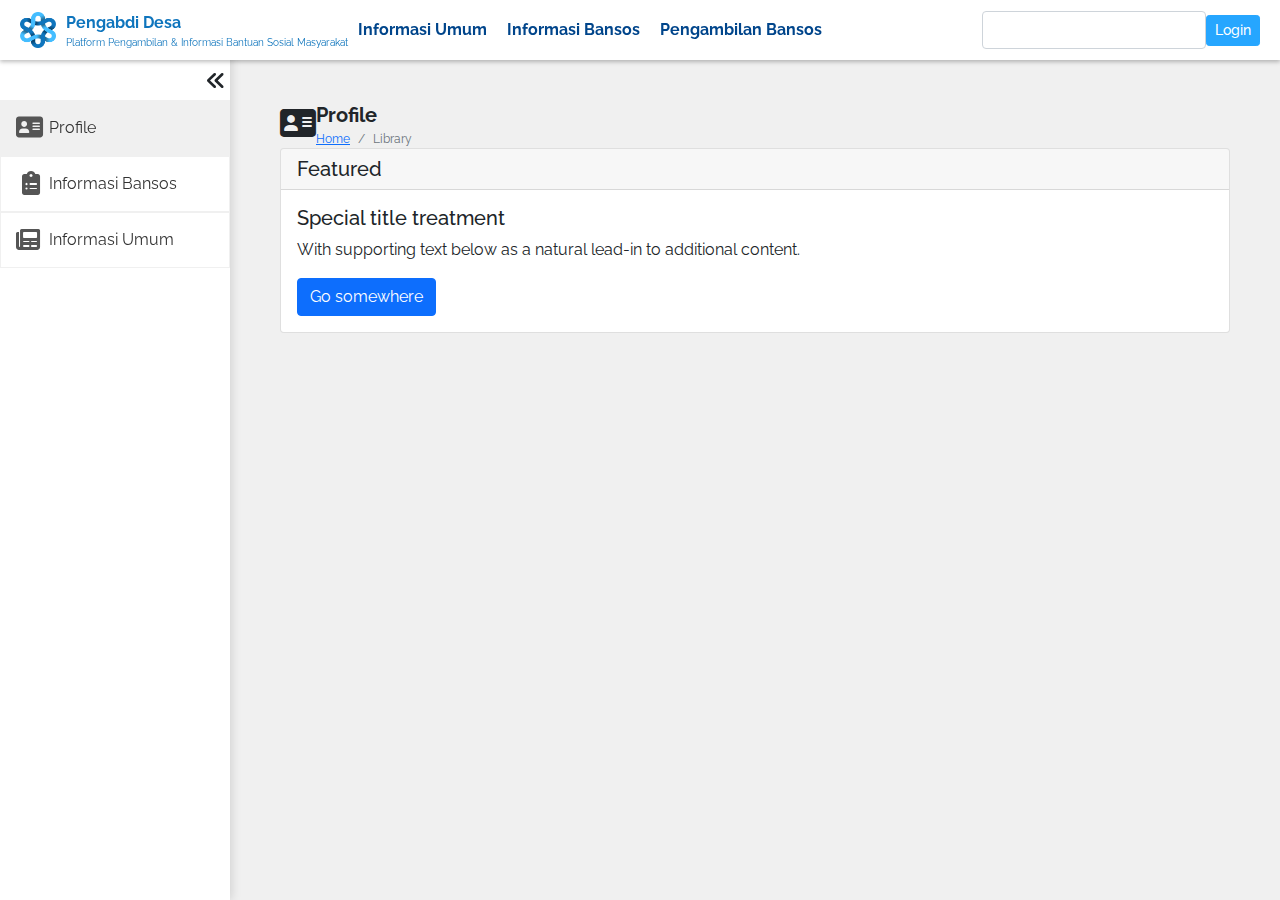
<file: index.html>
<!DOCTYPE html>
<html lang="en">
    <head>
        <meta charset="UTF-8" />
        <meta http-equiv="X-UA-Compatible" content="IE=edge" />
        <meta name="viewport" content="width=device-width, initial-scale=1.0" />
        <title>Dashboard Warga - Profile</title>
        <link rel="stylesheet" href="style.css" />
        <link rel="stylesheet" href="bootstrap/css/bootstrap.min.css" />
        <link rel="stylesheet" href="fontawesome/css/all.css" />
    </head>
    <body>
        <header>
            <div class="navbar">
                <div class="navbar-left">
                    <div class="logo">
                        <img src="img/logo.png" alt="" />
                        <div class="tagline">
                            <p class="title">Pengabdi Desa</p>
                            <p class="subtitle">
                                Platform Pengambilan & Informasi Bantuan Sosial
                                Masyarakat
                            </p>
                        </div>
                    </div>
                    <ul>
                        <li><a href="#"> Informasi Umum</a></li>
                        <li><a href="#"> Informasi Bansos</a></li>
                        <li><a href="#"> Pengambilan Bansos</a></li>
                    </ul>
                </div>
                <div class="navbar-right">
                    <form action="">
                        <input type="text" class="form-control" />
                    </form>
                    <a href="" class="btn btn-primary btn-sm">Login</a>
                    <!-- <div class="user">
                        <i class="fa-solid fa-circle-user fa-2xl"></i>
                        <i
                            id="fa-chevron-down"
                            class="fa-solid fa-chevron-down"
                        ></i>
                        <ul class="user-dropdown">
                            <li><a href="#">Dashboard</a></li>
                            <li class="divider"></li>
                            <li>
                                <a class="logout" href="#"
                                    ><i
                                        class="fa-solid fa-right-from-bracket fa-xl"
                                    ></i
                                    >Log out</a
                                >
                            </li>
                        </ul>
                    </div> -->
                </div>
            </div>
        </header>
        <main>
            <aside>
                <i class="sidebar-collapse fa-solid fa-angles-left fa-lg"></i>
                <div class="sidebar-header"></div>
                <ul class="sidebar-body">
                    <a href="#"
                        ><li class="active">
                            <i class="fa-solid fa-address-card fa-xl"></i>
                            <span class="sidebar-link"> Profile </span>
                        </li></a
                    >
                    <a href="#"
                        ><li>
                            <i class="fa-solid fa-clipboard-list fa-xl"></i>
                            <span class="sidebar-link"> Informasi Bansos </span>
                        </li></a
                    >
                    <a href="#"
                        ><li>
                            <i class="fa-solid fa-newspaper fa-xl"></i>
                            <span class="sidebar-link"> Informasi Umum </span>
                        </li></a
                    >
                </ul>
            </aside>
            <div id="content">
                <div class="row">
                    <div class="page-title">
                        <div class="page-title-icon">
                            <i class="fa-solid fa-address-card fa-2xl"></i>
                        </div>
                        <div class="page-title-breadcrumb">
                            <p>Profile</p>
                            <ol class="breadcrumb">
                                <li class="breadcrumb-item">
                                    <a href="#">Home</a>
                                </li>
                                <li
                                    class="breadcrumb-item active"
                                    aria-current="page"
                                >
                                    Library
                                </li>
                            </ol>
                        </div>
                    </div>
                </div>
                <div class="card">
                    <h5 class="card-header">Featured</h5>
                    <div class="card-body">
                        <h5 class="card-title">Special title treatment</h5>
                        <p class="card-text">
                            With supporting text below as a natural lead-in to
                            additional content.
                        </p>
                        <a href="#" class="btn btn-primary">Go somewhere</a>
                    </div>
                </div>
            </div>
        </main>
        <footer></footer>
        <script src="jquery-3.6.0.min.js"></script>
        <script src="bootstrap/js/bootstrap.bundle.js"></script>
        <script>
            $(document).ready(function () {
                $(".user").click(function () {
                    if (
                        $(".fa-chevron-down").css("transform") ==
                        "matrix(1, 0, 0, -1, 0, 0)"
                    ) {
                        $(".fa-chevron-down").css("transform", "scaleY(1)");
                    } else {
                        $(".fa-chevron-down").css("transform", "scaleY(-1)");
                    }
                    if ($(".user-dropdown").css("display") == "none") {
                        $(".user-dropdown").css("display", "flex");
                    } else {
                        $(".user-dropdown").css("display", "none");
                    }
                });
                $(".sidebar-collapse").click(function () {
                    if (
                        $(".sidebar-collapse").css("transform") ==
                        "matrix(-1, 0, 0, 1, 0, 0)"
                    ) {
                        $("aside").css("width", "230px");
                        $(".sidebar-collapse").css("transform", "scaleX(1)");
                        $("#content").css("padding", "100px 50px 0px 280px");
                        setTimeout(function () {
                            $(".sidebar-link").css("display", "inline");
                        }, 300);
                    } else {
                        $("aside").css("width", "65px");
                        $(".sidebar-collapse").css("transform", "scaleX(-1)");
                        $(".sidebar-link").css("display", "none");
                        setTimeout(function () {
                            $("#content").css(
                                "padding",
                                "100px 50px 0px 115px"
                            );
                        }, 300);
                    }
                });
            });
        </script>
    </body>
</html>
</file>
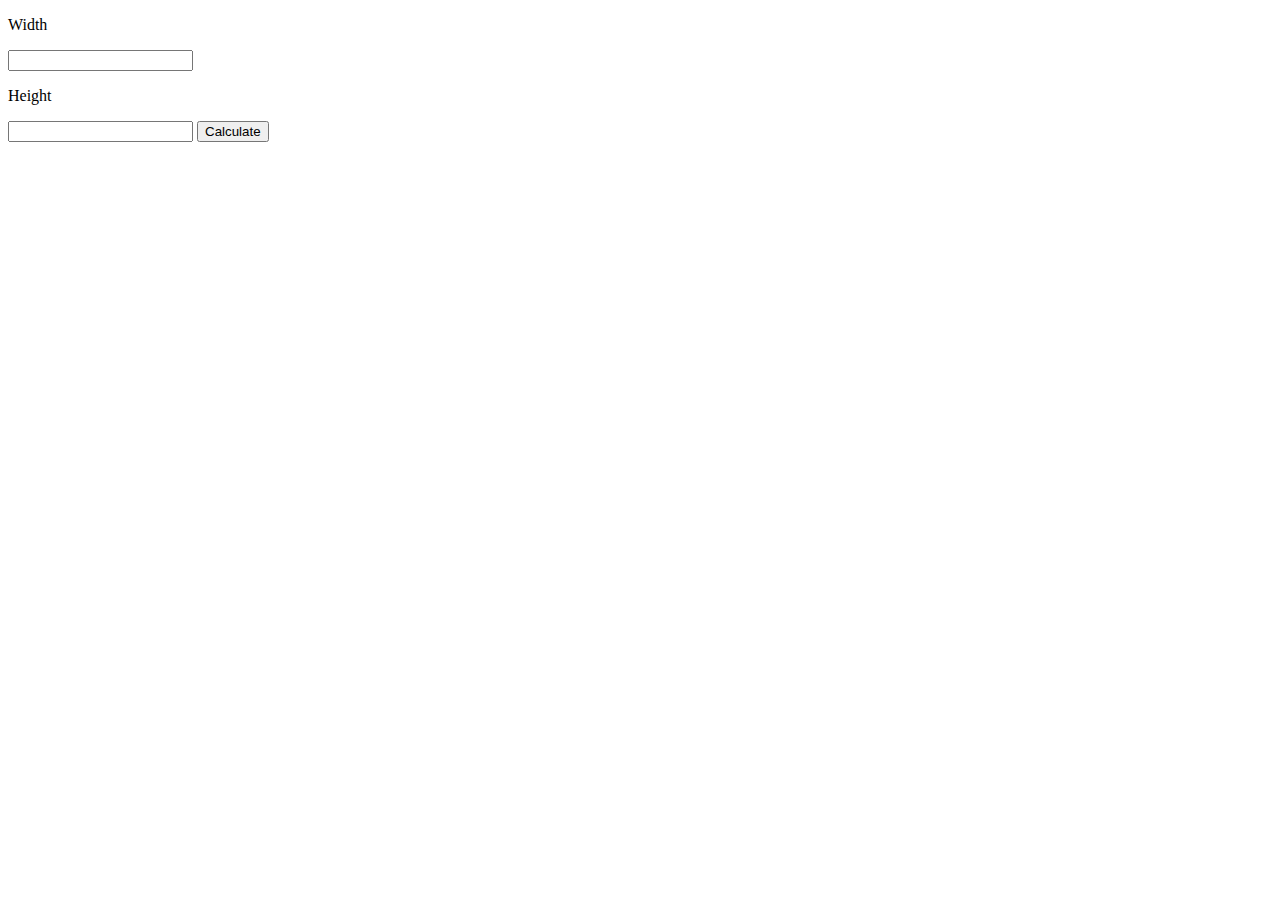
<file: mapping.html>
<!DOCTYPE html>
<html lang="en">
    <head>
        <meta charset="UTF-8" />
        <meta http-equiv="X-UA-Compatible" content="IE=edge" />
        <meta name="viewport" content="width=device-width, initial-scale=1.0" />
        <title>Mapping</title>
    </head>
    <body>
        <p>Width</p>
        <input type="number" id="width" />
        <p>Height</p>
        <input type="number" id="height" />
        <button type="button" onclick="calculate()">Calculate</button>
        <script>
            let getWidth;
            let getHeight;
            function calculate() {
                getWidth = document.getElementById("width").value;
                getHeight = document.getElementById("height").value;
                document.write("Width = ");
                document.writeln((1366 / 1920) * getWidth);
                document.write("Height = ");
                document.write((667 / 1080) * getHeight);
            }
        </script>
    </body>
</html>
</file>
<file: style.css>
@import url("https://fonts.googleapis.com/css2?family=Raleway&display=swap");
* {
  font-family: "Raleway", sans-serif;
}

li {
  list-style: none;
}

header .navbar {
  z-index: 100;
  width: 100%;
  height: 60px;
  padding: 0px 20px;
  position: fixed;
  top: 0;
  left: 0;
  background-color: white;
  box-shadow: 0px 2px 4px rgba(0, 0, 0, 0.25);
}
header .navbar .navbar-left {
  position: relative;
  width: 70%;
  display: flex;
  justify-content: flex-start;
}
header .navbar .navbar-left .logo {
  display: flex;
  justify-content: flex-start;
  align-items: center;
}
header .navbar .navbar-left .logo img {
  width: 36px;
  height: 36px;
}
header .navbar .navbar-left .logo .tagline {
  display: flex;
  flex-direction: column;
  justify-content: center;
  align-items: flex-start;
  color: #0f75bd;
  margin-left: 10px;
}
header .navbar .navbar-left .logo .tagline .title {
  font-size: 16px;
  font-weight: bold;
  margin: unset;
}
header .navbar .navbar-left .logo .tagline .subtitle {
  font-size: 10px;
  margin: unset;
}
header .navbar .navbar-left ul {
  display: flex;
  align-items: center;
  padding: unset;
  margin: unset;
}
header .navbar .navbar-left ul li {
  height: fit-content;
  margin: 0px 10px;
}
header .navbar .navbar-left ul li a {
  color: #00458b;
  text-decoration: none;
  font-weight: bold;
}
header .navbar .navbar-right {
  display: flex;
  justify-content: flex-end;
  align-items: center;
}
header .navbar .navbar-right form {
  display: inline;
}
header .navbar .navbar-right .btn-primary {
  background-color: #26a6ff;
  border-color: #26a6ff;
  font-weight: 500;
}
header .navbar .navbar-right .btn-primary:hover {
  background-color: #0f75bd;
  border-color: #0f75bd;
}
header .navbar .navbar-right .user {
  position: relative;
  cursor: pointer;
}
header .navbar .navbar-right .user i {
  transition: all 0.3s ease-in;
  color: #666;
}
header .navbar .navbar-right .user .user-dropdown {
  position: absolute;
  top: 40px;
  right: 10px;
  display: none;
  flex-direction: column;
  padding: 20px 15px;
  background-color: white;
  border: 1px solid #f0f0f0;
  border-radius: 5px;
  box-shadow: 0px 2px 4px rgba(0, 0, 0, 0.25) px;
  height: fit-content;
  width: fit-content;
  transition: all 0.5s ease-in;
}
header .navbar .navbar-right .user .user-dropdown li {
  margin: 5px 10px;
  width: max-content;
}
header .navbar .navbar-right .user .user-dropdown li a {
  font-size: 14px;
  text-decoration: none;
  color: #333;
  font-weight: 600;
}
header .navbar .navbar-right .user .user-dropdown li a i {
  color: #333;
  margin-right: 5px;
}
header .navbar .navbar-right .user .user-dropdown li a:hover {
  color: #111;
  font-weight: 900;
}
header .navbar .navbar-right .user .user-dropdown li .logout {
  color: #dc3545;
}
header .navbar .navbar-right .user .user-dropdown li .logout i {
  color: #dc3545;
}
header .navbar .navbar-right .user .user-dropdown li .logout:hover {
  color: #dc3545;
}
header .navbar .navbar-right .user .user-dropdown .divider {
  margin: 5px 0px;
  padding: unset;
  width: 100%;
  height: 1px;
  background-color: #ccc;
}

main {
  width: 100%;
  position: absolute;
  top: 0;
  left: 0;
  background-color: #f0f0f0;
}
main aside {
  z-index: 2;
  width: 230px;
  height: 100%;
  position: fixed;
  top: 0;
  left: 0;
  background-color: white;
  box-shadow: 1px 0px 10px rgba(0, 0, 0, 0.15);
  padding: 100px 0px 0px 0px;
  transition: width 0.3s ease-in;
  overflow: hidden;
}
main aside .sidebar-collapse {
  position: absolute;
  right: 5px;
  top: 80px;
  transition: all 0.3s ease-in;
}
main aside .sidebar-body {
  padding: unset;
  margin: unset;
}
main aside .sidebar-body a {
  text-decoration: none;
  color: #333;
}
main aside .sidebar-body a li {
  border: 1px solid #f0f0f0;
  padding: 15px 15px;
}
main aside .sidebar-body a li i {
  color: #555;
  margin-right: 5px;
  width: 24px;
  text-align: right;
}
main aside .sidebar-body a li .sidebar-link {
  display: inline;
}
main aside .sidebar-body a .active {
  background-color: #f0f0f0;
}
main aside .sidebar-body a:hover li {
  background-color: #f0f0f0;
}
main #content {
  z-index: 0;
  background-color: #f0f0f0;
  padding: 100px 50px 0px 280px;
  min-height: 100vh;
  transition: width 0.3 ease-in;
}
main #content .page-title {
  display: flex;
  align-items: center;
}
main #content .page-title .page-title-breadcrumb {
  display: flex;
  flex-direction: column;
  justify-content: flex-start;
}
main #content .page-title .page-title-breadcrumb p {
  font-size: 20px;
  font-weight: bold;
  margin: unset;
}
main #content .page-title .page-title-breadcrumb .breadcrumb {
  margin: unset;
}
main #content .page-title .page-title-breadcrumb .breadcrumb .breadcrumb-item {
  font-size: 12px;
}

/*# sourceMappingURL=style.css.map */
</file>
